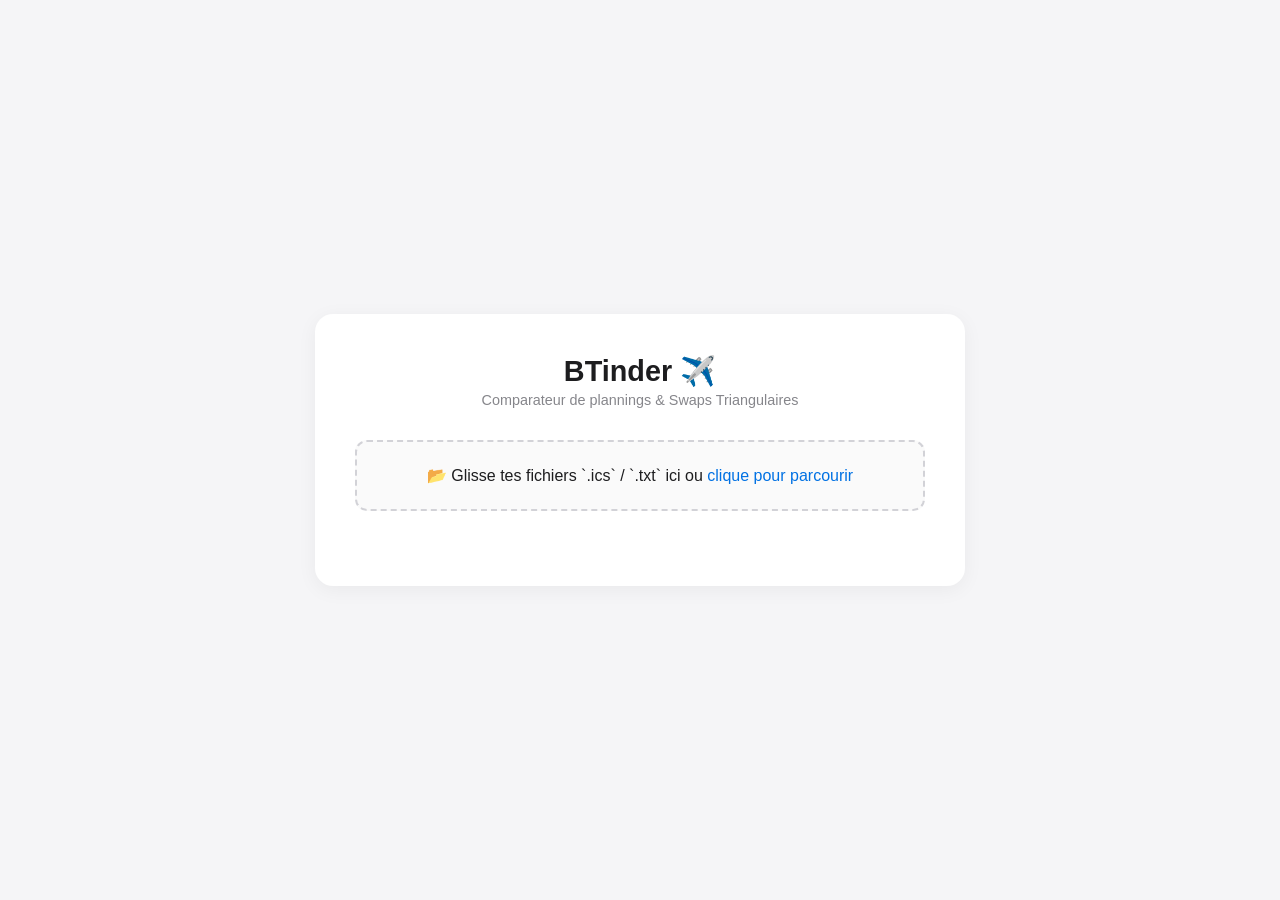
<file: index.html>
<!DOCTYPE html>
<html lang="fr">
<head>
  <meta charset="UTF-8">
  <meta name="viewport" content="width=device-width, initial-scale=1.0">
  <title>BTinder — Smart Swap & Triangular Assistant</title>
  <link rel="stylesheet" href="style.css">
</head>
<body>
  <main class="card wide">
    <h1>BTinder ✈️</h1>
    <p class="subtitle">Comparateur de plannings & Swaps Triangulaires</p>

    <div id="dropZone" class="drop-zone">
      <label for="filesInput" class="drop-label">
        📂 Glisse tes fichiers `.ics` / `.txt` ici ou <span>clique pour parcourir</span>
      </label>
      <input type="file" id="filesInput" accept=".ics,.txt" multiple>
    </div>

    <div id="fileList" class="file-list"></div>

    <button id="btnCompare" type="button" class="hidden">Rechercher les swaps (1v1 & Triangulaires)</button>

    <div id="result" class="result-box hidden"></div>
  </main>

  <script src="app.js"></script>
</body>
</html>
</file>
<file: style.css>
:root {
  --bg: #f5f5f7;
  --card: #ffffff;
  --text: #1d1d1f;
  --accent: #0071e3;
  --danger: #ff3b30;
  --success: #34c759;
  --border: #d2d2d7;
}

body {
  font-family: -apple-system, BlinkMacSystemFont, "Segoe UI", Roboto, sans-serif;
  background-color: var(--bg);
  color: var(--text);
  display: flex;
  justify-content: center;
  align-items: center;
  min-height: 100vh;
  margin: 0;
}

.card.wide {
  max-width: 650px;
}

.card {
  background: var(--card);
  padding: 2.5rem;
  border-radius: 18px;
  box-shadow: 0 4px 20px rgba(0,0,0,0.05);
  width: 100%;
  box-sizing: border-box;
}

h1 { margin: 0; font-size: 1.8rem; font-weight: 600; text-align: center; }
.subtitle { text-align: center; color: #86868b; margin-top: 0.2rem; margin-bottom: 2rem; font-size: 0.9rem; }

.drop-zone {
  border: 2px dashed var(--border);
  padding: 1.5rem;
  border-radius: 12px;
  text-align: center;
  background: #fafafa;
  cursor: pointer;
  margin-bottom: 1rem;
}
.drop-zone input { display: none; }
.drop-label span { color: var(--accent); font-weight: 500; }

.file-list {
  font-size: 0.85rem;
  color: #555;
  margin-bottom: 1.2rem;
  display: flex;
  flex-wrap: wrap;
  gap: 0.4rem;
}
.file-badge {
  background: #e1f0fe;
  color: var(--accent);
  padding: 0.3rem 0.6rem;
  border-radius: 6px;
  font-weight: 500;
}

button {
  width: 100%;
  padding: 0.9rem;
  background: var(--accent);
  color: white;
  border: none;
  border-radius: 10px;
  font-size: 1rem;
  font-weight: 600;
  cursor: pointer;
}

.result-box {
  margin-top: 1.5rem;
  padding: 1rem;
  border-radius: 10px;
  font-weight: 500;
  font-size: 0.88rem;
  line-height: 1.4;
}
.result-box.valid { background: #e8f8ec; color: #1b5e20; }
.result-box.invalid { background: #fde8e8; color: var(--danger); }
.hidden { display: none; }
</file>
